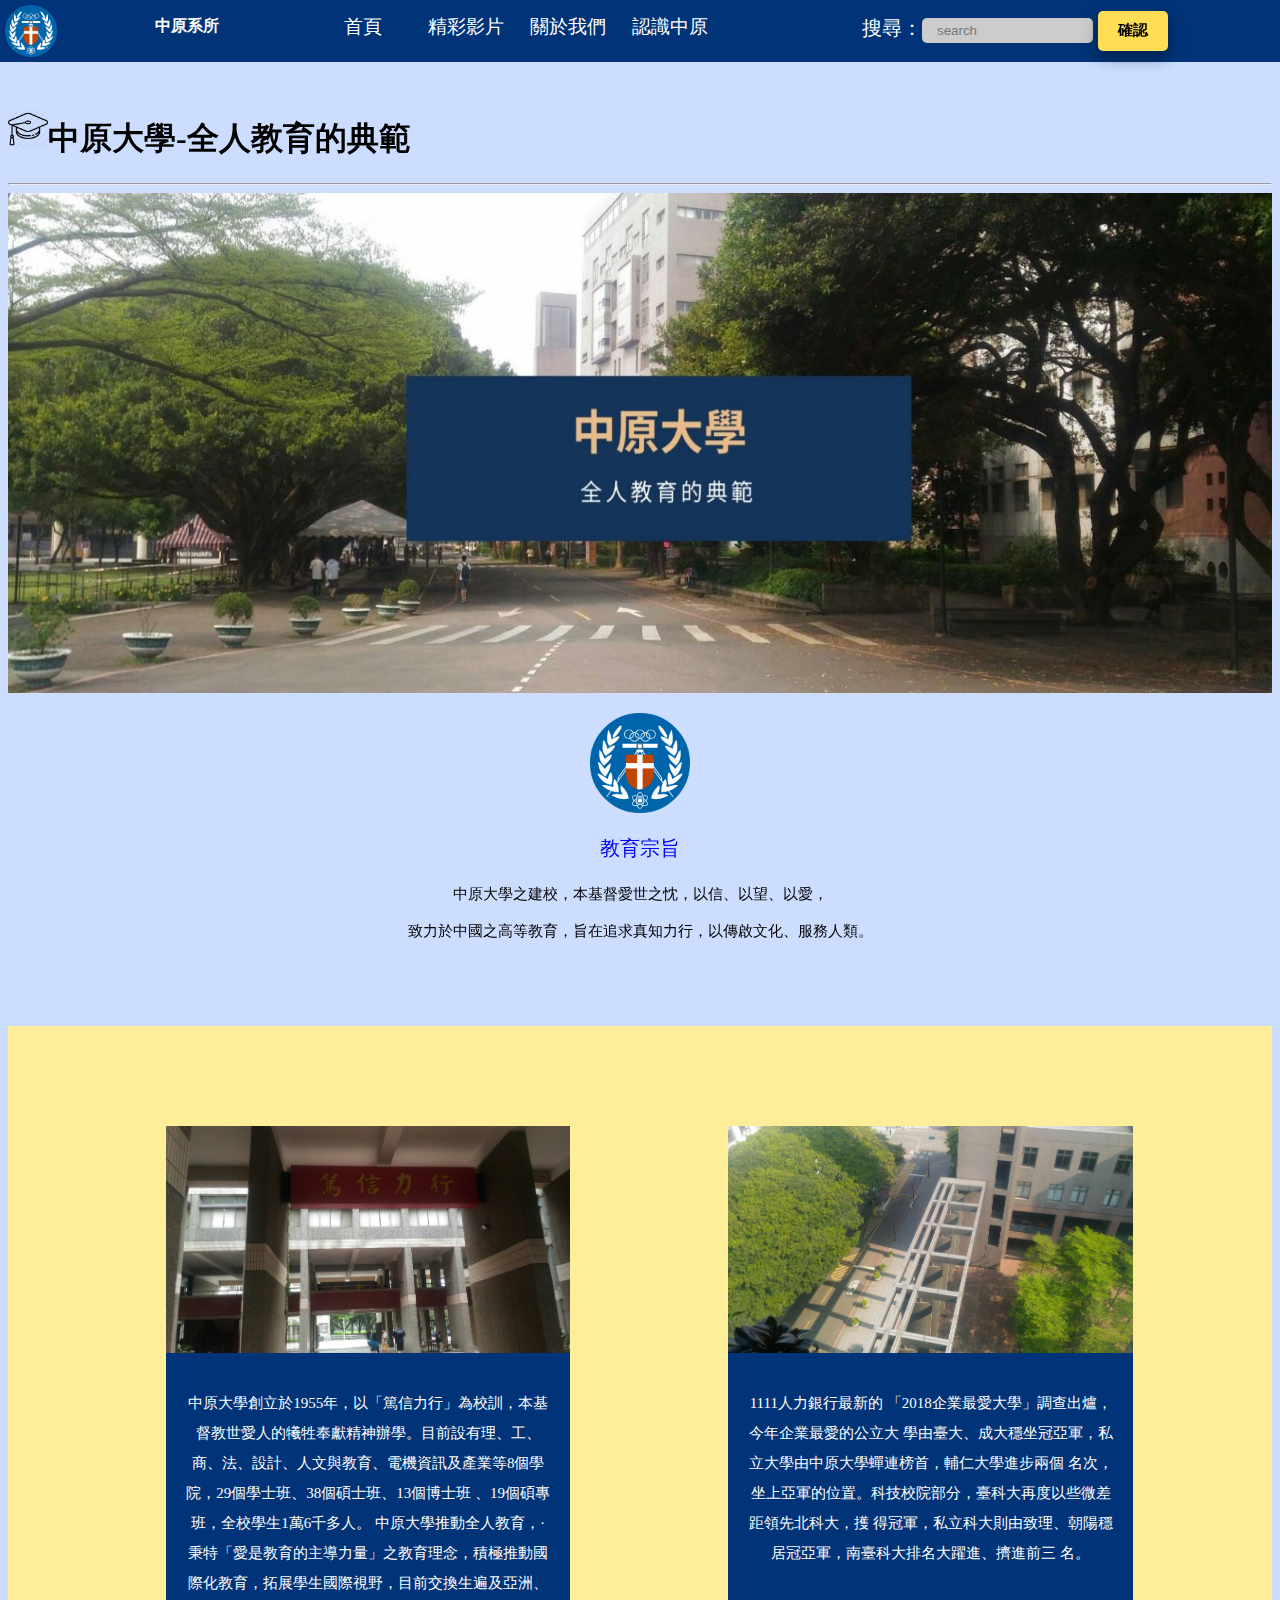
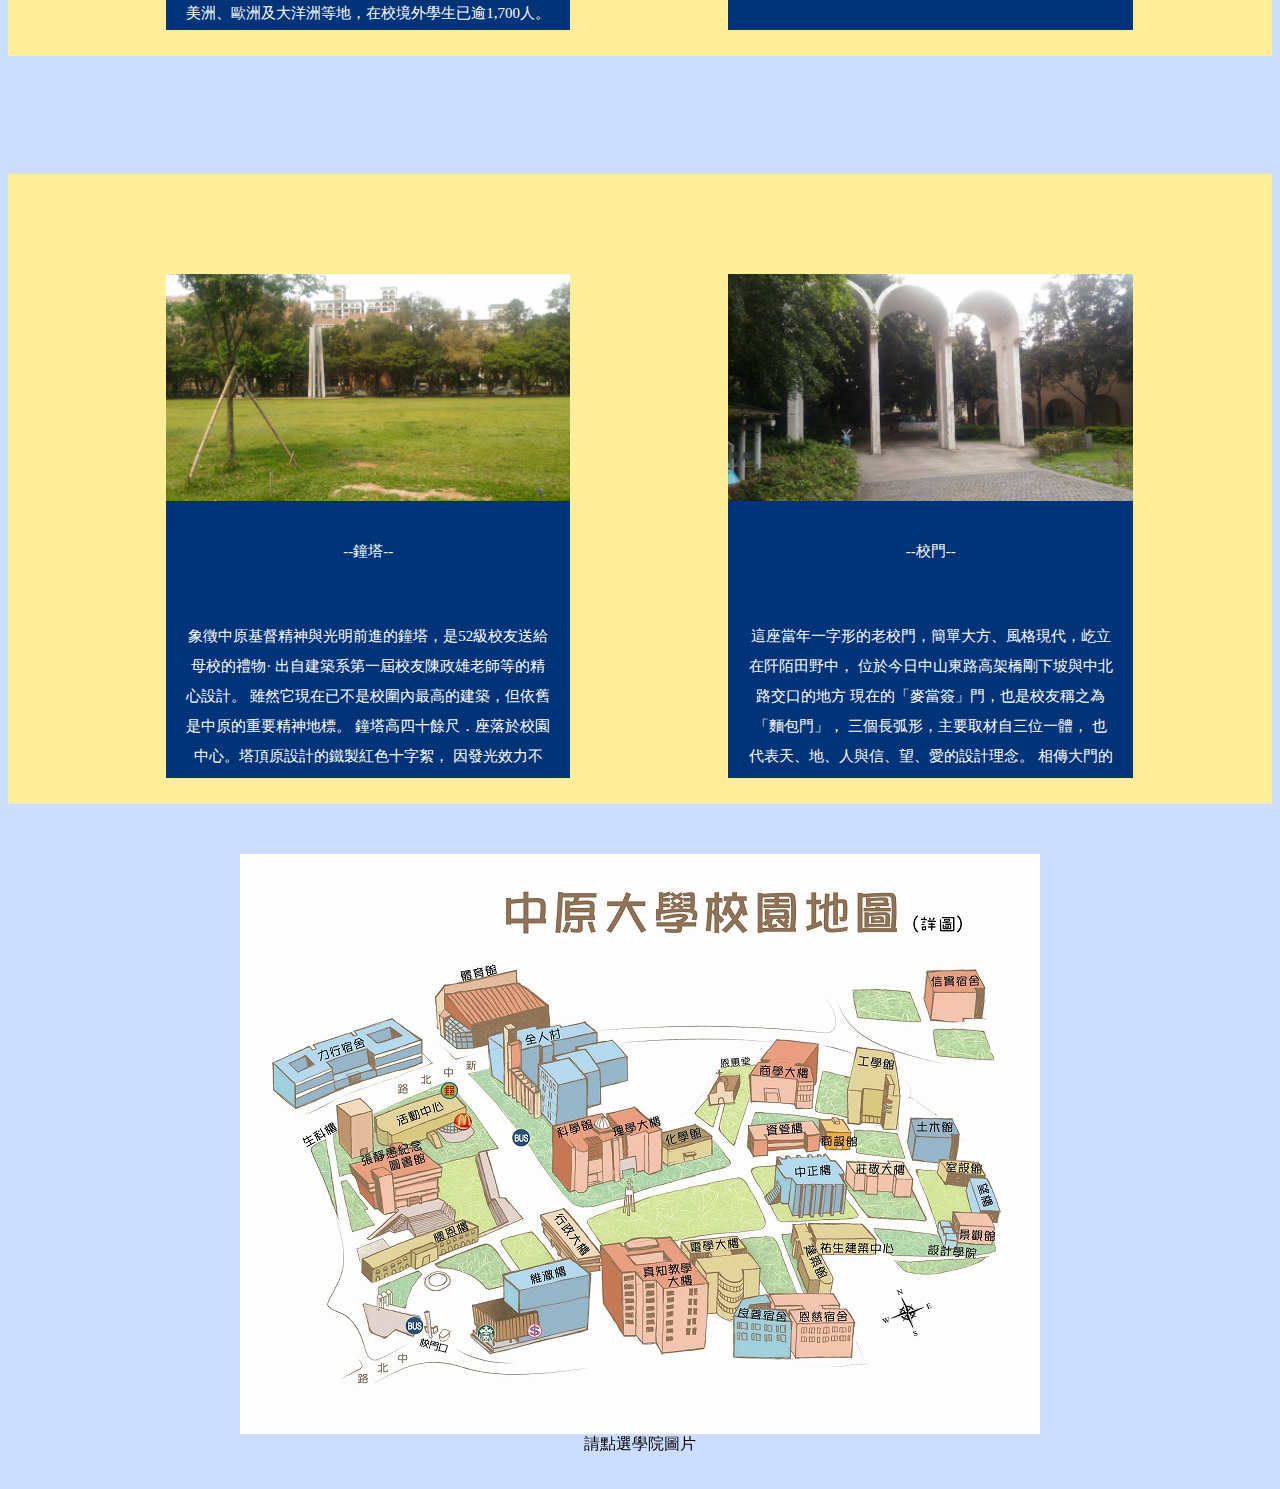
<file: cycu.html>
﻿<!DOCTYPE html>
<html lang="en">
	<head>
		<meta charset="UTF-8">
		<title>中原大學-全人教育的典範</title>
		<link rel=stylesheet type="text/css" href="CSS/memberstyle.css">
		<link rel=stylesheet type="text/css" href="CSS/header.css">
		<link rel=stylesheet type="text/css" href="CSS/cycu.css">
		<link rel=stylesheet type="text/css" href="CSS/videostyle.css">
		<link rel=stylesheet type="text/css" href="CSS/index.css">
	</head>
	<body>
		<div id="header">
			<div id="menu">
				<img src="images/cycu.png" alt="" width="100%">
			</div>
			<div id="title">
				中原系所
			</div>
			<a href="index.html">
				<div id="page">首頁</div>
			</a>
			<!--分隔-->
			<a href="video.html">
				<div id="page">精彩影片</div>
			</a>
			<!--分隔-->
			<a href="member.html">
				<div  id="page">關於我們</div>
			</a>
			<a href="cycu.html">
				<div c id="page">認識中原</div>
			</a>
			<div id="function">
				<div id="search">
					<form action="" method="post" accept-charset="utf-8">
						搜尋：<input class="hesetx" type="search" name="search" value="" placeholder="search" >
						<input class="heabut" type="submit" name="searchsubmit" value="確認" >
					</form>
				</div>
				<!--	<div id="button">
				</div>
				<div id="button">
				</div>
				<div id="button">
				</div>-->
			</div>
		</div>
		
	<header></header>
	<h1 align="left"><img src="images/0-6.png" alt="" width="40px" height="40px">中原大學-全人教育的典範</h1><hr>
	<img src="images/00.jpg" width="100%" height="500" >
	<p><img src="images/cycu.png" width="100px" height="100px" style="display:block; margin:auto; " ></p>
	
	<p class="ttext" align="center" >
		教育宗旨
	</p>
	<p class="inttext" align="center">
		
		中原大學之建校，本基督愛世之忱，以信、以望、以愛，
	</p>
	<p class="inttext" align="center">
		致力於中國之高等教育，旨在追求真知力行，以傳啟文化、服務人類。
	</p>
	<div id="know">
		
		<div class="img-container4">
			<img src="images/0-1.jpg" alt="Italy" class="imgsize">
			
			<P class="cycutext"> 中原大學創立於1955年，以「篤信力行」為校訓，本基督教世愛人的犧牲奉獻精神辦學。目前設有理、工、商、法、設計、人文與教育、電機資訊及產業等8個學院，29個學士班、38個碩士班、13個博士班 、19個碩專班，全校學生1萬6千多人。
				中原大學推動全人教育，·秉特「愛是教育的主導力量」之教育理念，積極推動國際化教育，拓展學生國際視野，目前交換生遍及亞洲、美洲、歐洲及大洋洲等地，在校境外學生已逾1,700人。
			中原大學在白培英董事長及張光正校長的帶領下，發揮團隊合作精神，已獲多項國內外績效評比的肯定。未來將持續推動全人教育，落實學用合－，拓展國際視野、發揮師生潛力、造福人群、貢獻社會。 </P>
		</div>
		<div class="img-container4">
			<img src="images/0-2.jpg" alt="Italy" class="imgsize">
			
			<P class="cycutext"> 1111人力銀行最新的 「2018企業最愛大學」調查出爐，今年企業最愛的公立大 學由臺大、成大穩坐冠亞軍，私立大學由中原大學蟬連榜首，輔仁大學進步兩個 名次，坐上亞軍的位置。科技校院部分，臺科大再度以些微差距領先北科大，擭 得冠軍，私立科大則由致理、朝陽穩居冠亞軍，南臺科大排名大躍進、擠進前三 名。 </P>
		</div>
	</div>
	<div id="know">
		
		<div class="img-container4">
			<img src="images/0-3.jpg" alt="Italy" class="imgsize">
			<P class="cycutext">--鐘塔--</P>
			<P class="cycutext">
				象徵中原基督精神與光明前進的鐘塔，是52級校友送給母校的禮物· 出自建築系第一屆校友陳政雄老師等的精心設計。
				雖然它現在已不是校圍內最高的建築，但依舊是中原的重要精神地標。
				鐘塔高四十餘尺．座落於校園中心。塔頂原設計的鐵製紅色十字絮， 因發光效力不佳，改用鋁質，由台灣鋁常公司致贈，在白日之下閃閃發光。
				矗立校園中，雄偉光輝，備極壯美。仰首蟾望，發人猛思。
			純淨的鐘塔，寬綠的草原，自己身體的燈塔，走自己的路· 大地寬廣，全身都光明。</P>
		</div>
		<div class="img-container4">
			<img src="images/0-5.jpg" alt="Italy" class="imgsize">
			<P class="cycutext">--校門--</P>
			<P class="cycutext"> 這座當年一字形的老校門，簡單大方、風格現代，屹立在阡陌田野中，
				位於今日中山東路高架橋剛下坡與中北路交口的地方
				現在的「麥當簽」門，也是校友稱之為「麵包門」，
				三個長弧形，主要取材自三位一體，
				也代表天、地、人與信、望、愛的設計理念。
				
				相傳大門的寬度，是依校長座車尺寸設計，
				因為，當年的中原，只有校長有車。
				到如今，中原車滿為患，
				龐大的校車，必須小心護慎的左衡右量，才能緩緩的駛入校門。
				當然，也有一些中原人，從來不在意門長什麼樣子，
				方的、園的、高的、寬的，仍是在門下自由進出，
			爾後，在記憶深處有著深深的懷念。 </P>
		</div>
	</div>
	
	<section>
		<figure>
			<img src="images/school.jpg" usemap="#school" style=" clear: left;  clear: right;">
			<figcaption>請點選學院圖片</figcaption>
		</figure>
		
		<map name="school">
		<area shape="poly" coords="597,195,656,197,660,274,580,257" href="工學院.html" alt="工學院">
			<area shape="poly" coords="519,188,580,190,570,257,511,256" href="商學院.html" alt="商學院">
				<area shape="poly" coords="314,260,440,253,483,318,313,337" href="理學院.html" alt="理學院">
					<area shape="poly" coords="673,308,758,308,758,404,677,401" href="設計學院.html" alt="設計學院">
						</map>
					</section>
					
				</body>
			</html>
</file>
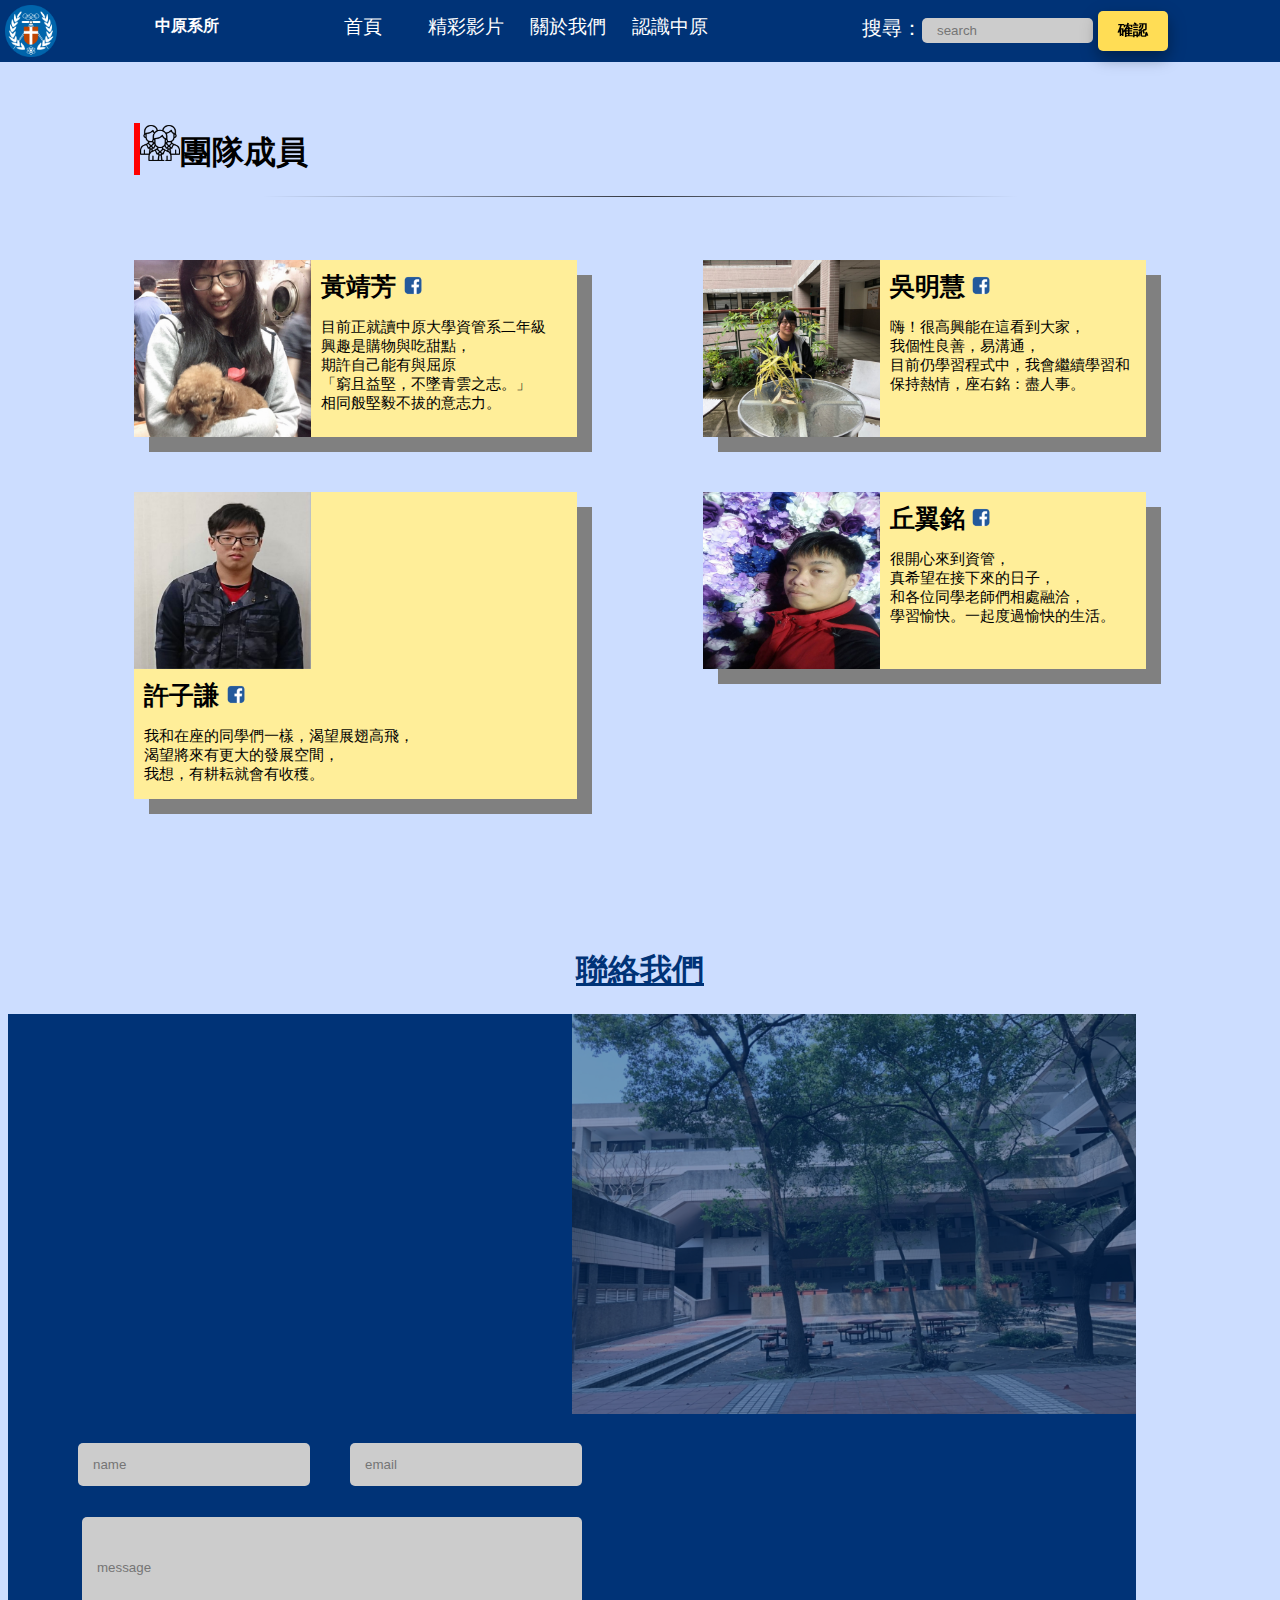
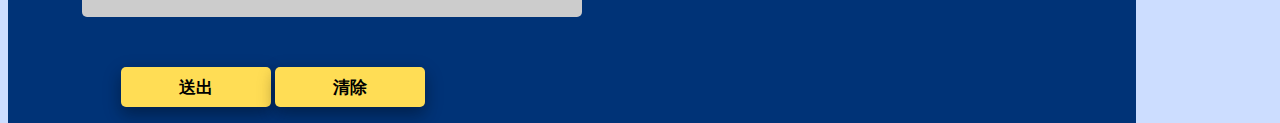
<file: member.html>
<!DOCTYPE html>
<html lang="en">
	<head>
		<meta charset="UTF-8">
		<title>關於我們</title>
		<link rel=stylesheet type="text/css" href="CSS/memberstyle.css">
		<link rel=stylesheet type="text/css" href="CSS/header.css">
	</head>
	<body>
		<div id="all">
			<div id="header">
				<div id="menu">
					<img src="images/cycu.png" alt="" width="100%">
				</div>
				<div id="title">
					中原系所
				</div>
				<a href="index.html">
					<div id="page">首頁</div>
				</a>
				<!--分隔-->
				<a href="video.html">
					<div id="page">精彩影片</div>
				</a>
				<!--分隔-->
				<a href="member.html">
					<div  id="page">關於我們</div>
				</a>
				<a href="cycu.html">
					<div c id="page">認識中原</div>
				</a>
				<div id="function">
					<div id="search">
						<form action="" method="post" accept-charset="utf-8">
							搜尋：<input class="hesetx" type="search" name="search" value="" placeholder="search" >
							<input class="heabut" type="submit" name="searchsubmit" value="確認" >
						</form>
					</div>
					<!--	<div id="button">
					</div>
					<div id="button">
					</div>
					<div id="button">
					</div>-->
				</div>
			</div>
			
			<div id="body">
				<h1 class="mt"><img src="images/m5.png" alt="" width="40px" height="40px">團隊成員</h1>
				<hr  class="style-two">
				<div id="member">
					<div id="photo">
						<img  class="meb" src="images/m1.jpg" alt="">
					</div>
					<div id="content" >
						<span id="contenttext">黃靖芳&nbsp;<a href="https://www.facebook.com/profile.php?id=100001939819908"><img src="images/fb.png" alt="" width="20px" height="20px"></a></span>
						<span id="incontent"><p>目前正就讀中原大學資管系二年級<br>興趣是購物與吃甜點，<br>期許自己能有與屈原<br>「窮且益堅，不墜青雲之志。」<br>相同般堅毅不拔的意志力。</span>
					</div>
				</div>
				
				<div id="member">
					<div id="photo">
						<img  class="meb" src="images/m2.jpg" alt="">
					</div>
					<div id="content" >
						<span id="contenttext">吳明慧&nbsp;<a href="https://www.facebook.com/profile.php?id=100003749201923"><img src="images/fb.png" alt="" width="20px" height="20px"></a></span>
						<span id="incontent"><p>嗨！很高興能在這看到大家，<br>我個性良善，易溝通，<br>目前仍學習程式中，我會繼續學習和<br>保持熱情，座右銘：盡人事。</span>
					</div>
				</div><div id="member">
				<div id="photo">
					<img  class="meb" src="images/m3.jpg" alt="">
				</div>
				<div id="content" >
					<span id="contenttext">許子謙&nbsp;<a href="https://www.facebook.com/profile.php?id=100007474300100"><img src="images/fb.png" alt="" width="20px" height="20px"></a></span>
					<span id="incontent"><p>我和在座的同學們一樣，渴望展翅高飛，<br>渴望將來有更大的發展空間，<br>我想，有耕耘就會有收穫。<br></span>
				</div>
			</div><div id="member">
			<div id="photo">
				<img  class="meb" src="images/m4.jpg" alt="">
			</div>
			<div id="content" >
				<span id="contenttext">丘翼銘&nbsp;<a href="https://www.facebook.com/profile.php?id=100000731051223"><img src="images/fb.png" alt="" width="20px" height="20px"></a></span>
				<span id="incontent"><p>很開心來到資管，<br>真希望在接下來的日子，<br>和各位同學老師們相處融洽，<br>學習愉快。一起度過愉快的生活。</span>
			</div>
		</div>
	</div>
	<h1 class="list">聯絡我們</h1>
	<form action="member.html" method="get" accept-charset="utf-8" class="bg"  style="float: left;">
		<table  style="margin: 30px 50px; ">
			
			<tr >
				
				<td>&nbsp;<input class="nameemail" type="text" name="" value="" placeholder="name"></td>
				
				<td>&nbsp;<input class="nameemail" type="email" " name="" value="" placeholder="email"></td>
			</tr>
			<tr>
				
				
				<tr>
					
					<td colspan="3">&nbsp;<input class="message" type="textarea" name="" value="" placeholder="message" ></td>
				</tr>
				
				<img src="images/2-3.jpg" alt="" width="50%" height="400px" style="float: right; opacity:0.5; display:block; margin:auto;">
				<p style="float: right;"></p>
				
			</table>
			<p><input class="inputbutton button1" type="sumbit" value="送出" onclick="javascript:history.back();" style="position: relative; left:10%; " />
			<input class="inputbutton button1" type="reset" value="清除" onclick="javascript:history.back();" style="position: relative; left:10%; " />
			
		</p>
		
	</form>
</div>


</body>
</html>
</file>
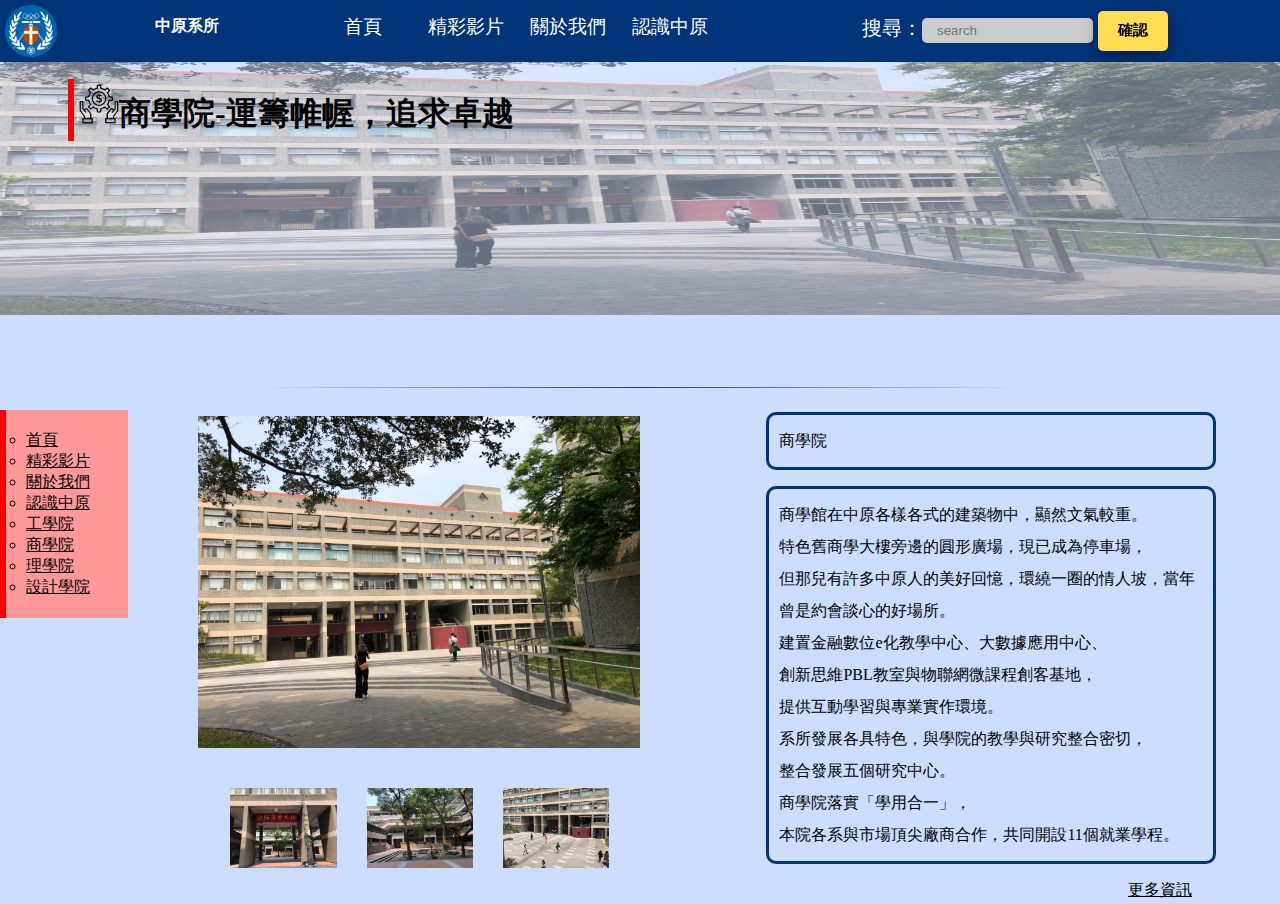
<file: 商學院.html>
<!DOCTYPE html>
<html lang="en">
	<head>
		<meta charset="UTF-8">
		<title>中原大學-商學院</title>
		<link rel=stylesheet type="text/css" href="CSS/memberstyle.css">
		<link rel=stylesheet type="text/css" href="CSS/header.css">
		<link rel=stylesheet type="text/css" href="CSS/page.css">
		<link rel=stylesheet type="text/css" href="CSS/faculty.css">
		<link rel=stylesheet type="text/css" href="CSS/videostyle.css">
		<!--<script type="text/javascript" src="JS/page.js"></script>-->
	</head>
	<body>
		<div id="header">
			<div id="menu">
				<img src="images/cycu.png" alt="" width="100%">
			</div>
			<div id="title">
				中原系所
			</div>
			<a href="index.html">
				<div id="page">首頁</div>
			</a>
			<!--分隔-->
			<a href="video.html">
				<div id="page">精彩影片</div>
			</a>
			<!--分隔-->
			<a href="member.html">
				<div  id="page">關於我們</div>
			</a>
			<a href="cycu.html">
				<div c id="page">認識中原</div>
			</a>
			<div id="function">
				<div id="search">
					<form action="" method="post" accept-charset="utf-8">
						搜尋：<input class="hesetx" type="search" name="search" value="" placeholder="search" >
						<input class="heabut" type="submit" name="searchsubmit" value="確認" >
					</form>
				</div>
				<!--	<div id="button">
				</div>
				<div id="button">
				</div>
				<div id="button">
				</div>-->
			</div>
		</div>
	<header></header>
	<div>
		


	<div class="leftbarim">
		<h1 class="leftbar"><img src="images/2-5.png" alt="" width="40px" height="40px">商學院-運籌帷幄，追求卓越 </h1>

		<img src="images/2-1.jpg" alt="" width="100%" height="35%" style="opacity:0.5;position: absolute; left: 0px; top: 0px; z-index: -1;">
		</div>
		<nav>
			<ul id="listflex">
				<li><a href="index.html">首頁</a></li>
				<li><a href="video.html">精彩影片</a></li>
				<li><a href="member.html">關於我們</a></li>
				<li><a href="cycu.html">認識中原</a></li>
				<li><a href="工學院.html">工學院</a></li>
				<li><a href="商學院.html">商學院</a></li>
				<li><a href="理學院.html">理學院</a></li>
				<li><a href="設計學院.html">設計學院</a></li>
			</ul>
		</nav><hr  class="style-two">


	<div class="side">
		<img src="images/2-1.jpg" class="imgshow" onclick="imgshow(0);">
	</div>
	<section>
		<p class="inp">商學院 </p>
		<p class="inp">商學館在中原各樣各式的建築物中，顯然文氣較重。<br>
			特色舊商學大樓旁邊的圓形廣場，現已成為停車場，<br>
			但那兒有許多中原人的美好回憶，環繞一圈的情人坡，當年曾是約會談心的好場所。<br>
			建置金融數位e化教學中心、大數據應用中心、<br>
			創新思維PBL教室與物聯網微課程創客基地，<br>
			提供互動學習與專業實作環境。<br>
			系所發展各具特色，與學院的教學與研究整合密切，<br>
			整合發展五個研究中心。<br>
			商學院落實「學用合一」，<br>
			本院各系與市場頂尖廠商合作，共同開設11個就業學程。
		</p>
		<a href="http://cob.cycu.edu.tw/cob/index.php" class="a">更多資訊</a>
	</section>
	<div class="imgflex">
		<img src="images/2-2.jpg" class="imgdown" onclick="imgshow(1);">
		<img src="images/2-3.jpg" class="imgdown" onclick="imgshow(2);">
		<img src="images/2-4.jpg" class="imgdown" onclick="imgshow(3);">
	</div>
</body>
</html>
</file>
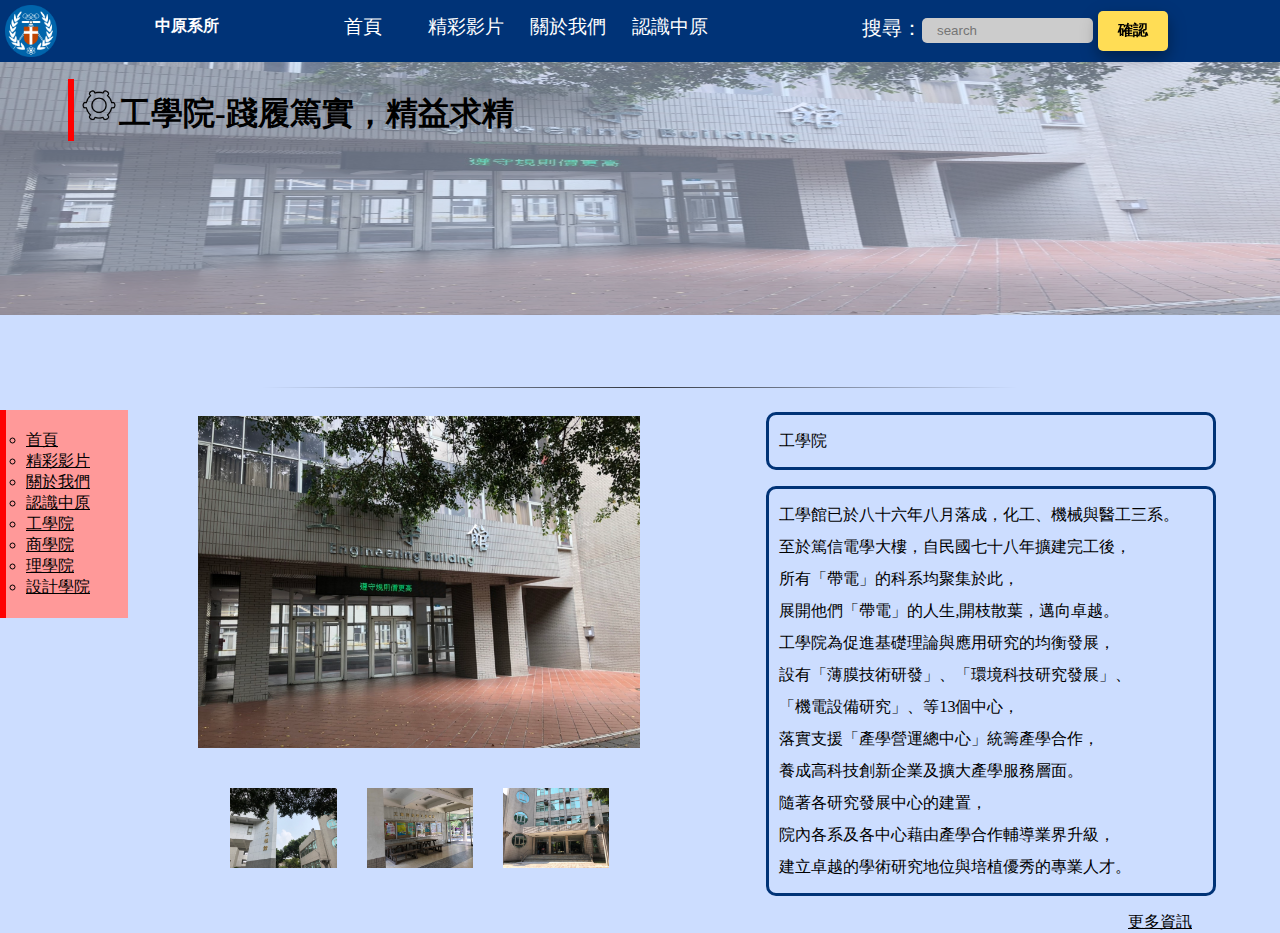
<file: 工學院.html>
<!DOCTYPE html>
<html lang="en">
	<head>
		<meta charset="UTF-8">
		<title>中原大學-工學院</title>
		<link rel=stylesheet type="text/css" href="CSS/memberstyle.css">
		<link rel=stylesheet type="text/css" href="CSS/header.css">
		<link rel=stylesheet type="text/css" href="CSS/page.css">
		<link rel=stylesheet type="text/css" href="CSS/faculty.css">
		<link rel=stylesheet type="text/css" href="CSS/videostyle.css">
		<!--<script type="text/javascript" src="JS/page.js"></script>-->
	</head>
	<body>
		<div id="header">
			<div id="menu">
				<img src="images/cycu.png" alt="" width="100%">
			</div>
			<div id="title">
				中原系所
			</div>
			<a href="index.html">
				<div id="page">首頁</div>
			</a>
			<!--分隔-->
			<a href="video.html">
				<div id="page">精彩影片</div>
			</a>
			<!--分隔-->
			<a href="member.html">
				<div  id="page">關於我們</div>
			</a>
			<a href="cycu.html">
				<div c id="page">認識中原</div>
			</a>
			<div id="function">
				<div id="search">
					<form action="" method="post" accept-charset="utf-8">
						搜尋：<input class="hesetx" type="search" name="search" value="" placeholder="search" >
						<input class="heabut" type="submit" name="searchsubmit" value="確認" >
					</form>
				</div>
				<!--	<div id="button">
				</div>
				<div id="button">
				</div>
				<div id="button">
				</div>-->
			</div>
		</div>
	<header></header>
	<div class="leftbarim">
		<h1 class="leftbar"><img src="images/1-5.png" alt="" width="40px" height="40px">工學院-踐履篤實，精益求精 </h1>
		
		<img src="images/1-1.jpg" alt="" width="100%" height="35%" style="opacity:0.5;position: absolute; left: 0px; top: 0px; z-index: -1;">
		</div>
		<nav>
			<ul id="listflex">
				<li><a href="index.html">首頁</a></li>
				<li><a href="video.html">精彩影片</a></li>
				<li><a href="member.html">關於我們</a></li>
				<li><a href="cycu.html">認識中原</a></li>
				<li><a href="工學院.html">工學院</a></li>
				<li><a href="商學院.html">商學院</a></li>
				<li><a href="理學院.html">理學院</a></li>
				<li><a href="設計學院.html">設計學院</a></li>
			</ul>
		</nav><hr  class="style-two">
	
	<div class="side" >
		<img style="background-color: pink;" src="images/1-1.jpg" class="imgshow" onclick="imgshow(0);">
	</div>
	<section>
		<p class="inp">工學院</p>
		<p class="inp">
			工學館已於八十六年八月落成，化工、機械與醫工三系。<br>
			至於篤信電學大樓，自民國七十八年擴建完工後，<br>
			所有「帶電」的科系均聚集於此，<br>
			展開他們「帶電」的人生,開枝散葉，邁向卓越。<br>
			工學院為促進基礎理論與應用研究的均衡發展，<br>
			設有「薄膜技術研發」、「環境科技研究發展」、<br>
			「機電設備研究」、等13個中心，<br>
			落實支援「產學營運總中心」統籌產學合作，<br>
			養成高科技創新企業及擴大產學服務層面。<br>
			隨著各研究發展中心的建置，<br>
			院內各系及各中心藉由產學合作輔導業界升級，<br>
			建立卓越的學術研究地位與培植優秀的專業人才。<br>
		</p>
		<a href="http://uip.cycu.edu.tw/UIPWeb/wSite/mp?mp=4000" class="a">更多資訊</a>
	</section>
	<div class="imgflex" >
		<img src="images/1-2.jpg" class="imgdown" onclick="imgshow(1);">
		<img src="images/1-3.jpg" class="imgdown" onclick="imgshow(2);">
		<img src="images/1-4.jpg" class="imgdown" onclick="imgshow(3);">
	</div>
</body>
</html>
</file>
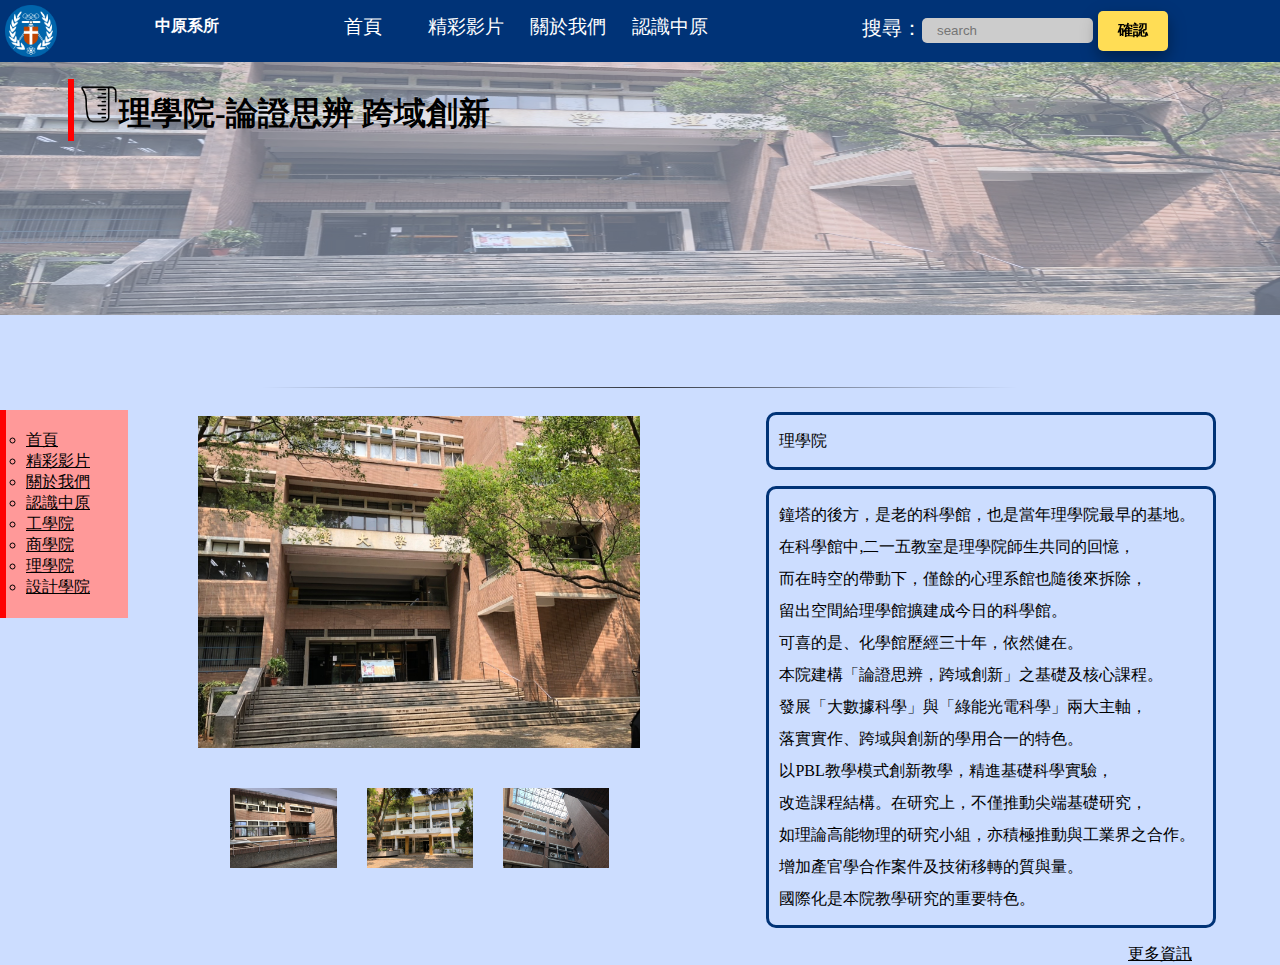
<file: 理學院.html>
<!DOCTYPE html>
<html lang="en">
	<head>
		<meta charset="UTF-8">
		<title>中原大學-理學院</title>
		<link rel=stylesheet type="text/css" href="CSS/memberstyle.css">
		<link rel=stylesheet type="text/css" href="CSS/header.css">
		<link rel=stylesheet type="text/css" href="CSS/page.css">
		<link rel=stylesheet type="text/css" href="CSS/faculty.css">
		<link rel=stylesheet type="text/css" href="CSS/videostyle.css">
		<!--<script type="text/javascript" src="JS/page.js"></script>-->
	</head>
	<body>
		<div id="header">
			<div id="menu">
				<img src="images/cycu.png" alt="" width="100%">
			</div>
			<div id="title">
				中原系所
			</div>
			<a href="index.html">
				<div id="page">首頁</div>
			</a>
			<!--分隔-->
			<a href="video.html">
				<div id="page">精彩影片</div>
			</a>
			<!--分隔-->
			<a href="member.html">
				<div  id="page">關於我們</div>
			</a>
			<a href="cycu.html">
				<div c id="page">認識中原</div>
			</a>
			<div id="function">
				<div id="search">
					<form action="" method="post" accept-charset="utf-8">
						搜尋：<input class="hesetx" type="search" name="search" value="" placeholder="search" >
						<input class="heabut" type="submit" name="searchsubmit" value="確認" >
					</form>
				</div>
				<!--	<div id="button">
				</div>
				<div id="button">
				</div>
				<div id="button">
				</div>-->
			</div>
		</div>
	<header></header>
	

	<div class="leftbarim">
		<h1 class="leftbar"><img src="images/3-5.png" alt="" width="40px" height="40px">理學院-論證思辨  跨域創新</h1>
		
		<img src="images/3-1.jpg" alt="" width="100%" height="35%" style="opacity:0.5;position: absolute; left: 0px; top: 0px; z-index: -1;">
		</div>
		<nav>
			<ul id="listflex">
				<li><a href="index.html">首頁</a></li>
				<li><a href="video.html">精彩影片</a></li>
				<li><a href="member.html">關於我們</a></li>
				<li><a href="cycu.html">認識中原</a></li>
				<li><a href="工學院.html">工學院</a></li>
				<li><a href="商學院.html">商學院</a></li>
				<li><a href="理學院.html">理學院</a></li>
				<li><a href="設計學院.html">設計學院</a></li>
			</ul>
		</nav><hr  class="style-two">
	<div class="side">
		<img src="images/3-1.jpg" class="imgshow" onclick="imgshow(0);">
	</div>
	<section>
		<p class="inp">理學院</p>
		<p class="inp">鐘塔的後方，是老的科學館，也是當年理學院最早的基地。<br>
			在科學館中,二一五教室是理學院師生共同的回憶，<br>
			而在時空的帶動下，僅餘的心理系館也隨後來拆除，<br>
			留出空間給理學館擴建成今日的科學館。<br>
			可喜的是、化學館歷經三十年，依然健在。<br>
			本院建構「論證思辨，跨域創新」之基礎及核心課程。<br>
			發展「大數據科學」與「綠能光電科學」兩大主軸，<br>
			落實實作、跨域與創新的學用合一的特色。<br>
			以PBL教學模式創新教學，精進基礎科學實驗，<br>
			改造課程結構。在研究上，不僅推動尖端基礎研究，<br>
			如理論高能物理的研究小組，亦積極推動與工業界之合作。<br>
			增加產官學合作案件及技術移轉的質與量。<br>
			國際化是本院教學研究的重要特色。
		</p>
		<a href="http://science.cycu.edu.tw/wSite/mp?mp=3000" class="a">更多資訊</a>
	</section>
	<div class="imgflex">
		<img src="images/3-2.jpg" class="imgdown" onclick="imgshow(1);">
		<img src="images/3-3.jpg" class="imgdown" onclick="imgshow(2);">
		<img src="images/3-4.jpg" class="imgdown" onclick="imgshow(3);">
	</div>
</body>
</html>
</file>
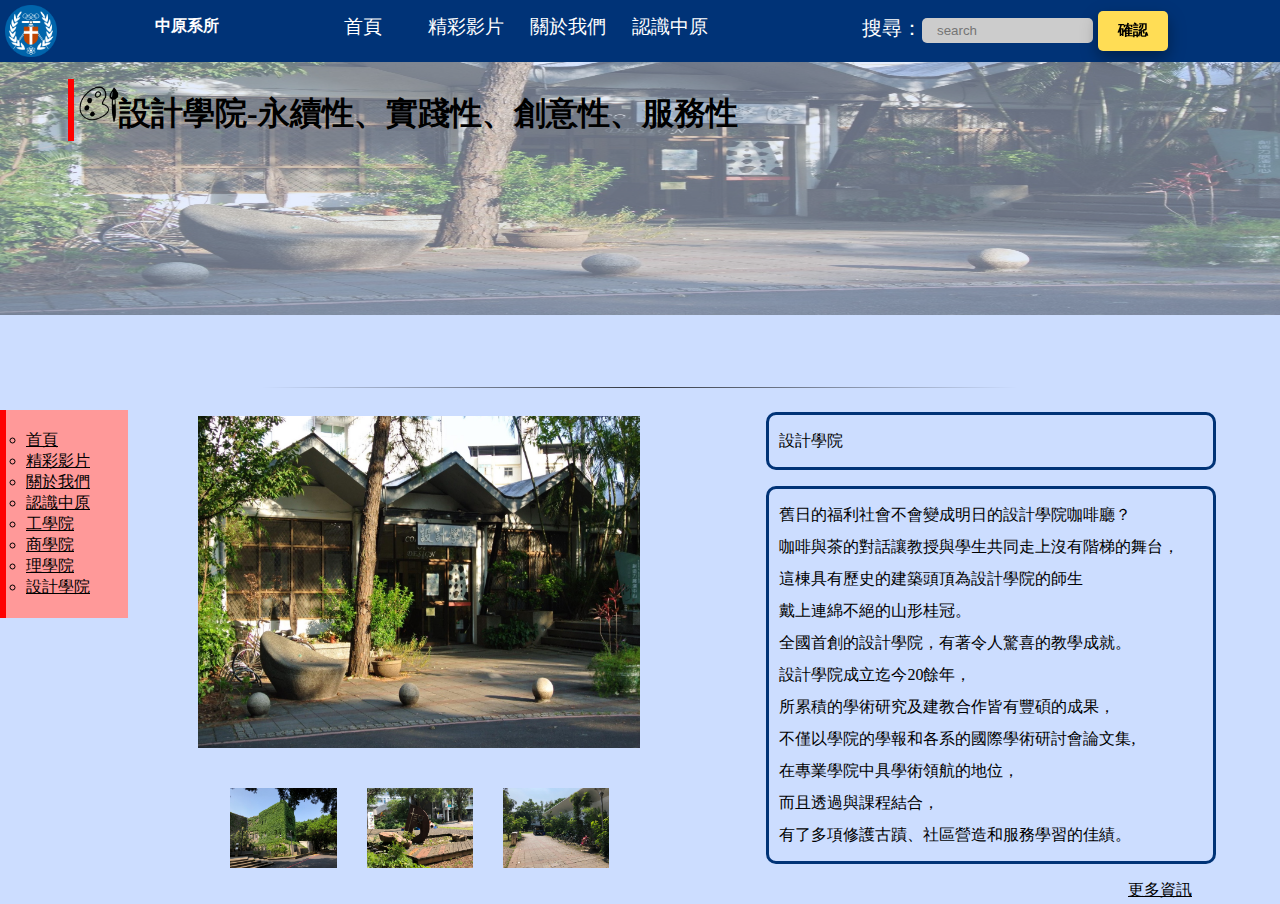
<file: 設計學院.html>
<!DOCTYPE html>
<html lang="en">
	<head>
		<meta charset="UTF-8">
		<title>中原大學-設計學院</title>
		<link rel=stylesheet type="text/css" href="CSS/memberstyle.css">
		<link rel=stylesheet type="text/css" href="CSS/header.css">
		<link rel=stylesheet type="text/css" href="CSS/videostyle.css">
		<link rel=stylesheet type="text/css" href="CSS/page.css">
		<link rel=stylesheet type="text/css" href="CSS/faculty.css">
		<!--<script type="text/javascript" src="JS/page.js"></script>-->
	</head>
	<body>
		<div id="header">
			<div id="menu">
				<img src="images/cycu.png" alt="" width="100%">
			</div>
			<div id="title">
				中原系所
			</div>
			<a href="index.html">
				<div id="page">首頁</div>
			</a>
			<!--分隔-->
			<a href="video.html">
				<div id="page">精彩影片</div>
			</a>
			<!--分隔-->
			<a href="member.html">
				<div  id="page">關於我們</div>
			</a>
			<a href="cycu.html">
				<div c id="page">認識中原</div>
			</a>
			<div id="function">
				<div id="search">
					<form action="" method="post" accept-charset="utf-8">
						搜尋：<input class="hesetx" type="search" name="search" value="" placeholder="search" >
						<input class="heabut" type="submit" name="searchsubmit" value="確認" >
					</form>
				</div>
				<!--	<div id="button">
				</div>
				<div id="button">
				</div>
				<div id="button">
				</div>-->
			</div>
		</div>
	<header></header>
	

	<div class="leftbarim">
		<h1 class="leftbar"><img src="images/4-5.png" alt="" width="40px" height="40px">設計學院-永續性、實踐性、創意性、服務性</h1>
		
		<img src="images/4-1.jpg" alt="" width="100%" height="35%" style="opacity:0.5;position: absolute; left: 0px; top: 0px; z-index: -1;">
		</div>
		<nav>
			<ul id="listflex">
				<li><a href="index.html">首頁</a></li>
				<li><a href="video.html">精彩影片</a></li>
				<li><a href="member.html">關於我們</a></li>
				<li><a href="cycu.html">認識中原</a></li>
				<li><a href="工學院.html">工學院</a></li>
				<li><a href="商學院.html">商學院</a></li>
				<li><a href="理學院.html">理學院</a></li>
				<li><a href="設計學院.html">設計學院</a></li>
			</ul>
		</nav><hr  class="style-two">
	<div class="side">
		<img src="images/4-1.jpg" class="imgshow" onclick="imgshow(0);">
	</div>
	<section>
		<p class="inp">設計學院</p>
		<p class="inp">舊日的福利社會不會變成明日的設計學院咖啡廳？<br>
			咖啡與茶的對話讓教授與學生共同走上沒有階梯的舞台，<br>
			這棟具有歷史的建築頭頂為設計學院的師生<br>
			戴上連綿不絕的山形桂冠。<br>
			全國首創的設計學院，有著令人驚喜的教學成就。<br>
			設計學院成立迄今20餘年，<br>
			所累積的學術研究及建教合作皆有豐碩的成果，<br>
			不僅以學院的學報和各系的國際學術研討會論文集,<br>
			在專業學院中具學術領航的地位，<br>
			而且透過與課程結合，<br>
		有了多項修護古蹟、社區營造和服務學習的佳績。</p>
		<a href="http://uip.cycu.edu.tw/UIPWeb/wSite/mp?mp=6000" class="a">更多資訊</a>
	</section>
	<div class="imgflex">
		<img src="images/4-2.jpg" class="imgdown" onclick="imgshow(1);">
		<img src="images/4-3.jpg" class="imgdown" onclick="imgshow(2);">
		<img src="images/4-4.jpg" class="imgdown" onclick="imgshow(3);">
	</div>
</body>
</html>
</file>
<file: CSS/memberstyle.css>
/*#all{
width:100%;
}
#header{
height:62px;
background-color: #003377;
width:100%;
color:white;
position: fixed;
top: 0px;
min-width: 1050px;
}*/
#body{
height:100%;
float:left;
width:100%;
margin-bottom:150px;

}
#member{
margin-top:55px;
margin-left:10%;
float:left;
height:100%;
width:35%;
background-color: #FFEE99;
box-shadow: 15px 15px grey;

}
#photo{
float:left;
width:40%;
}
#content{
float:left;
margin-left:10px;
margin-top: 10px;

}
#contenttext{

font-size:25px;
font-weight: bolder;
}
#incontent{


font-size:15px;

}
img.meb{
width:100%;
height:100%;
display: block;
margin: auto;
}
h1.mt{
border-left: 6px solid red;
margin-top:8%;
margin-left:10%;

}
/*#menu{
float:left;
width:62px;

height:100%;
text-align:center;
}
#title{
float:left;
width:250px;
height:100%;
padding: 16px 15px;
color:white;
font-weight:bold;
text-align:center;
}
#page{
float:left;
width:8%;
height:62px;
padding: 16px 5px;
text-align:center;
line-height:22px;
font-size: 14pt;
}
#function{
float:right;
width:50%;
height:100%;
}
#button{
float:right;
height:62px;
width:62px;
margin-left:10px;
}
#search{
float:right;
font-size:15pt;
line-height:57px;
margin-left:10px;
}*/
body{
background-color:#CCDDFF;
font-family:微軟正黑體;
}
/*表單*/
form.bg{
background-color:#003377;
}
tr:hover {background-color: #FFDD55;}
table {

width: 30%;
height:60%;
border-collapse: collapse;
border: 0px ;
}
table, th, td {
height: 50px;
border: 0px ;
padding:20px;
font-family:微軟正黑體;
font-size:16px;
}
h1.list{
text-decoration:underline;
color:#003377;
font-weight:bolder;
font-family:標楷體;
text-align: center;
}

.needbold{
font-weight:bold;
}
.textsize{
font-size:15px;
padding:5px;
}
.inputbutton{
border:0;
background-color:#FFDD55;
color:black;
border-radius:5px;
cursor:pointer;
width:150px;
height:40px;
font-family:微軟正黑體;
font-size:17px;
font-weight:bold;
box-shadow: 0 8px 14px 0 rgba(0,0,0,0.2), 0 6px 20px 0 rgba(0,0,0,0.19);
text-align: center;
}
.button1:hover {
background-color:white;
color: black;
border: 2px solid #003377;
}
input.nameemail{
padding:5px 15px; background:#ccc; border:0 none;
cursor:pointer;
border-radius: 5px;

width:100%;
height:100%;
}
input.message{
padding:5px 15px; background:#ccc; border:0 none;
cursor:pointer;
border-radius: 5px;

width:500px;
height:100px;"
}
hr.style-two {
border: 0;
height: 1px;
width: 20cm;
background-image: linear-gradient(to right, rgba(0,0,0,0), rgba(0,0,0,0.75), rgba(0,0,0,0));
align:left;
}
/*表單*/
/*cycu*/
/*cycu*/
</file>
<file: CSS/header.css>
*{
box-sizing:border-box;
}
#all{
width:100%;
}
#header{
height:62px;
background-color: #003377;
width:100%;
color:white;
top: 0px;
min-width: 1050px;
z-index:100;
left:0;
position:fixed;
}
#menu{
float:left;
width:62px;
padding: 5px;
height:100%;
text-align:center;
}
#title{
float:left;
width:250px;
height:100%;
padding: 16px 15px;
color:white;
font-weight:bold;
text-align:center;
}
#page{
float:left;
width:8%;
height:62px;
padding: 16px 5px;
text-align:center;
line-height:22px;
font-size: 14pt;
color:white;
}

#page:hover{

background-color: #FFDD55;
color:black;
}
a:link {
color: black;
}
a:visited {
color: white;
}
a:hover {
color: #FFDD55;
}
.bottom{
background-color:gray;
}
#function{
float:right;
width:35%;
height:100%;
}
#button{
float:right;
height:62px;
width:62px;
margin-left:10px;
}
#search{
float:left;
font-size:15pt;
line-height:57px;
margin-left:30px;
}
.heabut{
border:0;
background-color:#FFDD55;
color:black;
border-radius:5px;
cursor:pointer;
width:70px;
height:40px;
font-family:微軟正黑體;
font-size:15px;
font-weight:bold;
box-shadow: 0 8px 14px 0 rgba(0,0,0,0.2), 0 6px 20px 0 rgba(0,0,0,0.19);
text-align: center;
padding: 10px;
margin-top: 10px;
}
.hesetx{
padding:5px 15px; background:#ccc; border:0 none;
cursor:pointer;
border-radius: 5px;

width:50%;
height:100%;
}

img.sh{
	box-shadow: 3px 3px 3px 3px black;
	}
</file>
<file: CSS/cycu.css>
header{
height:50px;
}
figcaption{
text-align:center;
}
section>figure>img{
display: block;
margin: 0px auto;
}
img.a{
width:100%;
height:200px;
}
p.ttext{
line-height: 1.5;
font-size:20px;
color:blue;
font-width:bolder;

}
p.inttext{
line-height: 1.5;
font-size:15px;
color:black;


}
#know{
margin-top:68px;
margin-left:0;
margin-bottom:50px;
float:left;
height:630px;
width:100%;
background-color:#FFEE99;
left:0;

}
#know2{
margin-top:68px;
margin-left:0;
margin-bottom:50px;
float:left;
height:630px;
width:100%;
background-color:pink;
left:0;

}
.img-container4{
float: left;
width: 32%;
margin-left:12.5%;
margin-top:175px;
background-color: #003377;
margin-top:100px;
height:80%;
text-align: center;
overflow: auto;
}
.cycutext{
color:white;
font-size: 15px;
line-height: 2;
padding: 20px;
}
img.imgsize{
display:block;
margin:auto;

width:100%;

}
</file>
<file: CSS/videostyle.css>
#body{
float:left;
height:100%
width:100%;
margin-bottom: 150px;
min-width: 1425px;
}
#video{
margin-top:68px;
margin-left:0;
margin-bottom:50px;
float:left;
height:630px;
width:100%;
background-color:#FFEE99;
left:0;
}
#video2{
margin-top:68px;
margin-left:0;
margin-bottom:50px;
float:left;
height:630px;
width:100%;
background-color:#FFCCCC;
left:0;
}
#video3{
margin-top:68px;
margin-left:0;
margin-bottom:50px;
float:left;
height:630px;
width:100%;
background-color:#FFEE99;
left:0;
}
#video4{
margin-top:68px;
margin-left:0;
margin-bottom:50px;
float:left;
height:630px;
width:100%;
background-color:#FFCCCC;
left:0;
}
#video5{
margin-top:68px;
margin-left:0;
margin-bottom:50px;
float:left;
height:300px;
width:100%;
background-color:#FFEE99;
left:0;
}
#videotext{
margin-top:5%;
float:left;
margin-left:11%;
width:500px;
height:100px;
background-color:yellow;
z-index:-1;
}
#switchblock{
margin-top:1%;
float: left;
}
#switch{
margin:10px;
height:80px;
width:80px;
background-color:red;
}
hr.style-two {
border: 0;
height: 1px;
width: 20cm;
background-image: linear-gradient(to right, rgba(0,0,0,0), rgba(0,0,0,0.75), rgba(0,0,0,0));
align:left;
}

.inputbutton2{
border:0;
background-color:#003377;
color:white;
border-radius:5px;
cursor:pointer;
width:150px;
height:40px;
font-family:微軟正黑體;
font-size:17px;
font-weight:bold;
box-shadow: 0 8px 14px 0 rgba(0,0,0,0.2), 0 6px 20px 0 rgba(0,0,0,0.19);
text-align: center;
padding: 10px;
margin-top: 20px;
}
.button2:hover {
background-color:white;
color: black;
border: 2px solid #003377;
}
.vpt{
text-align: center;
padding:10px;
}
.vbvpt{
color:red;
}
.bvpt{
text-align: center;
padding:100px;
font-size: 20px;
}
</file>
<file: CSS/index.css>
header{
height:80px;
}
nav>ul{
position: relative;
text-align: center;
display: flex;
justify-content: center;

padding: 15px;
width: 30%;
margin: 0px auto;

}
nav>ul>li{
margin:0px auto;
position: relative;
list-style-type: none;
}
ul {
list-style-type: none;
overflow: hidden;
background-color:#CCDDFF;
}

li a{
display: inline-block;
color: white;
text-align: center;
text-decoration: none;
border-style: solid;
border-radius:50px;
padding:10px 20px 10px 20px;
}
li a:hover {
background-color: #003377;
border-color:#444444;
color:#F0E68C;
border-radius:50px;
padding:10px 20px 10px 20px;
}
a:link {
color: black;
}
.active {
background-color: red;
}
header h1{
text-align: center;
}
section{
padding:10px;
}
.carousel-indicators{
position: absolute;
left: 50%;
z-index: 15;
width: 60%;
padding-left: 0;
margin-left: -30%;
text-align: center;
list-style: none;
z-index:1;
}
.carousel-indicators li{
display: inline-block;
width: 10px;
height: 10px;
margin: 1px;
cursor: pointer;
border: 1px solid blue;
border-radius: 10px;
}
.carousel-indicators .active{
width: 12px;
height: 12px;
margin-right: 10px;
background: white;
}
.carousel-inner{
position: relative;
width:100%;
height:525px;
overflow: hidden;
top: 20px;
margin: 0px auto;
}
@-webkit-keyframes silder{
0% {
opacity: 0;
}
50% {
opacity: 0.5;
}
100% {
opacity: 1;
}
}
.carousel-indicators .activedown{
width: 12px;
height: 12px;
margin-right: 10px;
background: gray;
}
.item{
position: absolute;
height: auto;
width:100%;
top:0px;
left:0px;
margin: 0px auto;
margin-top: 30px;
animation: silder 2s linear;
background-size:cover;
}
.noitem{
opacity:0;
visibility: hidden;
}
/*首頁底下5個*/
.img-container {
float: left;
width: 30%;
margin-left:2.5%;
margin-top:175px;
background-color: #003377;
margin-top:100px;
height:80%;
text-align:center;
}
.img-container2{
float: left;
width: 30%;
margin-left:12.5%;
margin-top:175px;
background-color: #003377;
margin-top:100px;
height:80%;
text-align: center;
}
.img-container3{
float:right;
width: 30%;
margin-right:12.5%;
margin-top:175px;
background-color: #003377;
margin-top:100px;
height:80%;
text-align: center;
}
.img-container:hover {

color:#FFCC22	;
background-color:#003377;

}
.img-container:hover>img{
width:400px;
height:300px;}
.img-container{
transition: 0.5S 0.2s;
}
.img-container2:hover {

color:	#FFCC22	;
background-color: #003377;

}
.img-container2:hover>img{
width:400px;
height:300px;}
.img-container2{
transition: 0.5S 0.2s;
}
.img-container3:hover {

color:#FFCC22;
background-color:#003377;

}
.img-container3:hover>img{
width:400px;
height:300px;}
.img-container3{
transition: 0.5S 0.2s;
}
.clearfix{
content: "";
clear: both;
display: table;
height:350px;
}
.clearfix2{
content: "";
clear: both;
display: table;
height:350px;
}
.indexbottomimg{
display:block;
margin:auto;
width:65%;
box-shadow: 3px 3px 3px black;
}
p.inbigtext{
color:white;
font-size: 100px
font-weight:bold;
}
p.insmatext{
color:white;
font-size: 15px
}
</file>
<file: CSS/page.css>
img.imgshow{
position: relative;
width: 70%;
height: auto;
float: left;
left:30%;
top: 20px;
}

img.imgdown{
position: relative;
width: 20%;
top: 10%;
left: 32%;
float: left;
margin-left: 10px;
padding: 10px;
}

h1{
margin-left: 60px;
padding: 5px;
}

p.inp{
width: 450px;
border: 3px solid  #003377;
border-radius: 10px;
padding: 10px;
line-height:2;
}

a.a{
position: relative;
float: right;
right:80px;
color:black;
}
nav.listright{
	float: right;
}
#listflex {
  position: fixed;
  left: 0;
  top: 50%;
  width: 8em;
  margin-top: -2.5em;
  border-left: 6px solid red;
  

background: #ff9999;
  padding: 20px;
  list-style-type: circle;

}


.leftbar{
	border-left: 6px solid red;
  

}
.leftbarim{  

height:300px;
width:60%;
}
</file>
<file: CSS/faculty.css>
header{
height: 50px;
}
section{
float: right;
width: 40%;
}
body{min-width: 1220px;}
.side{
width: 50%;
float: left}
.imgflex{
height: 500px;
width: 50%;
}
</file>
